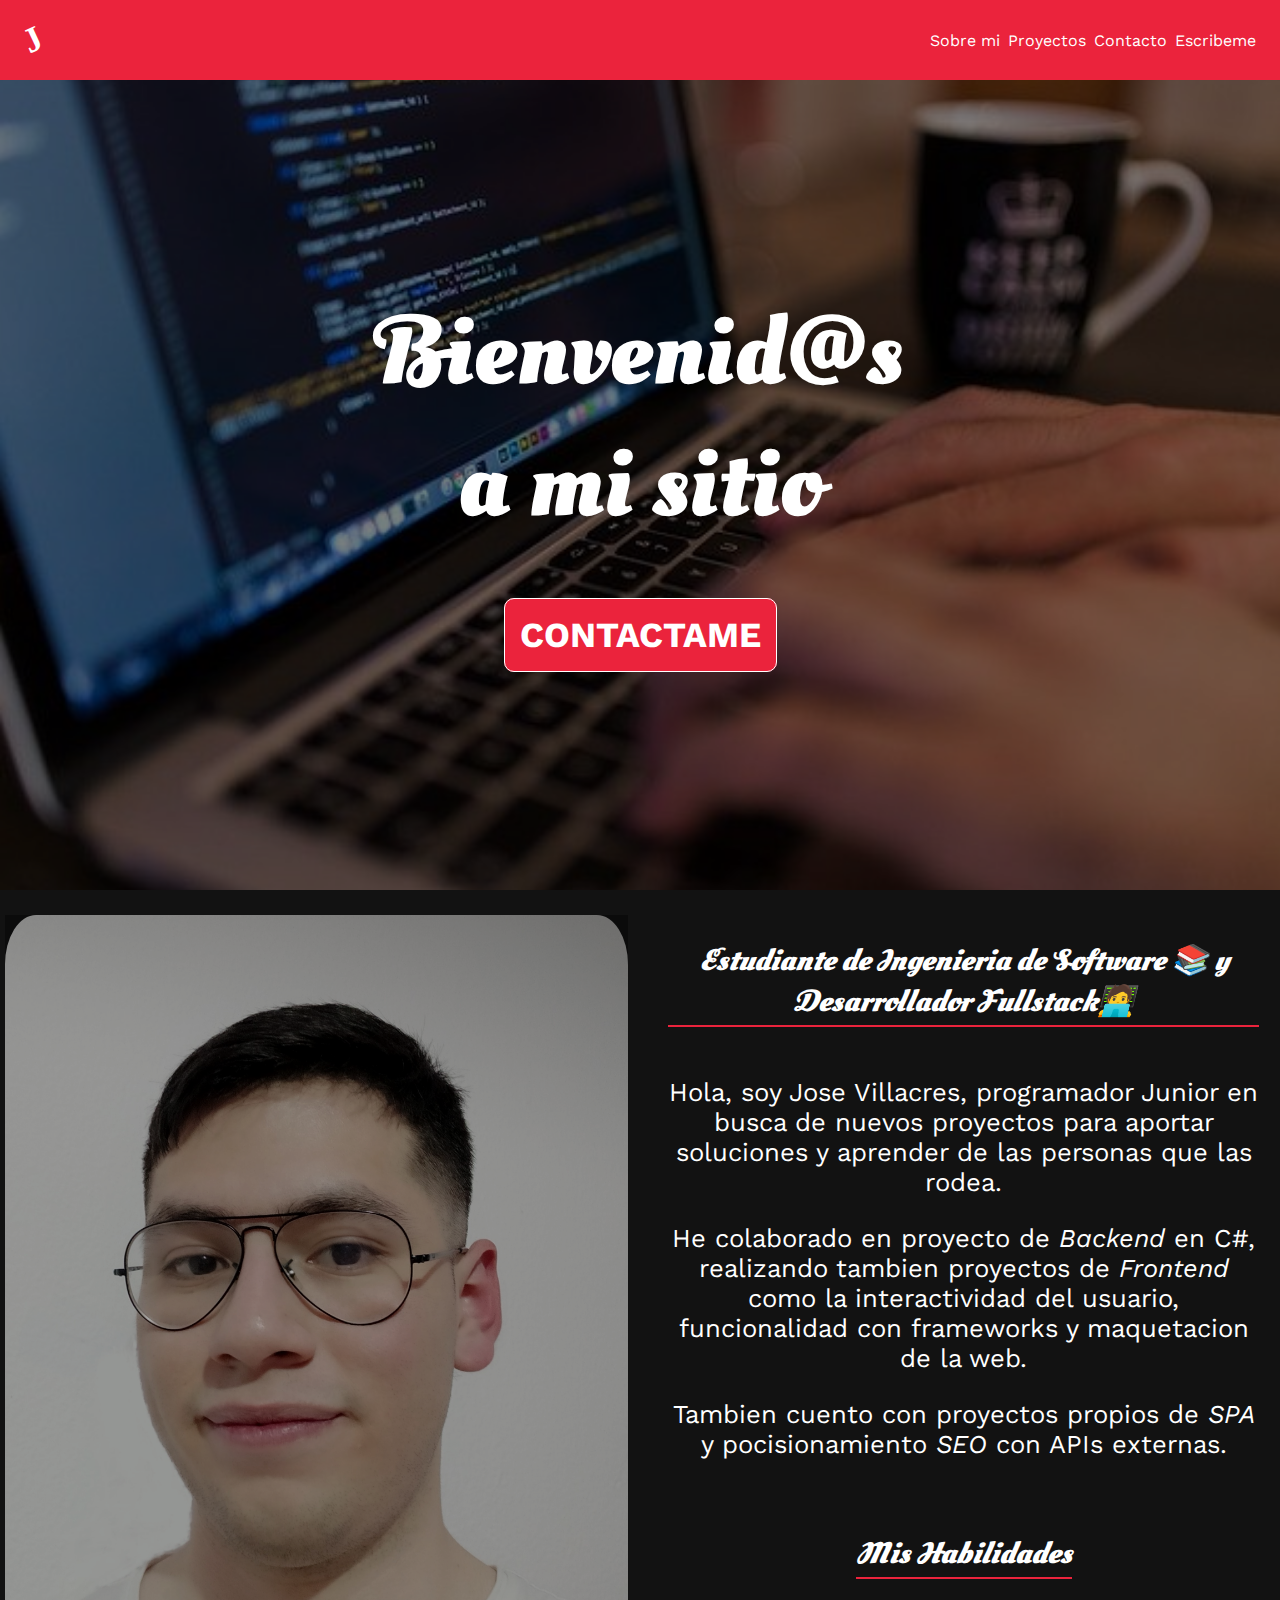
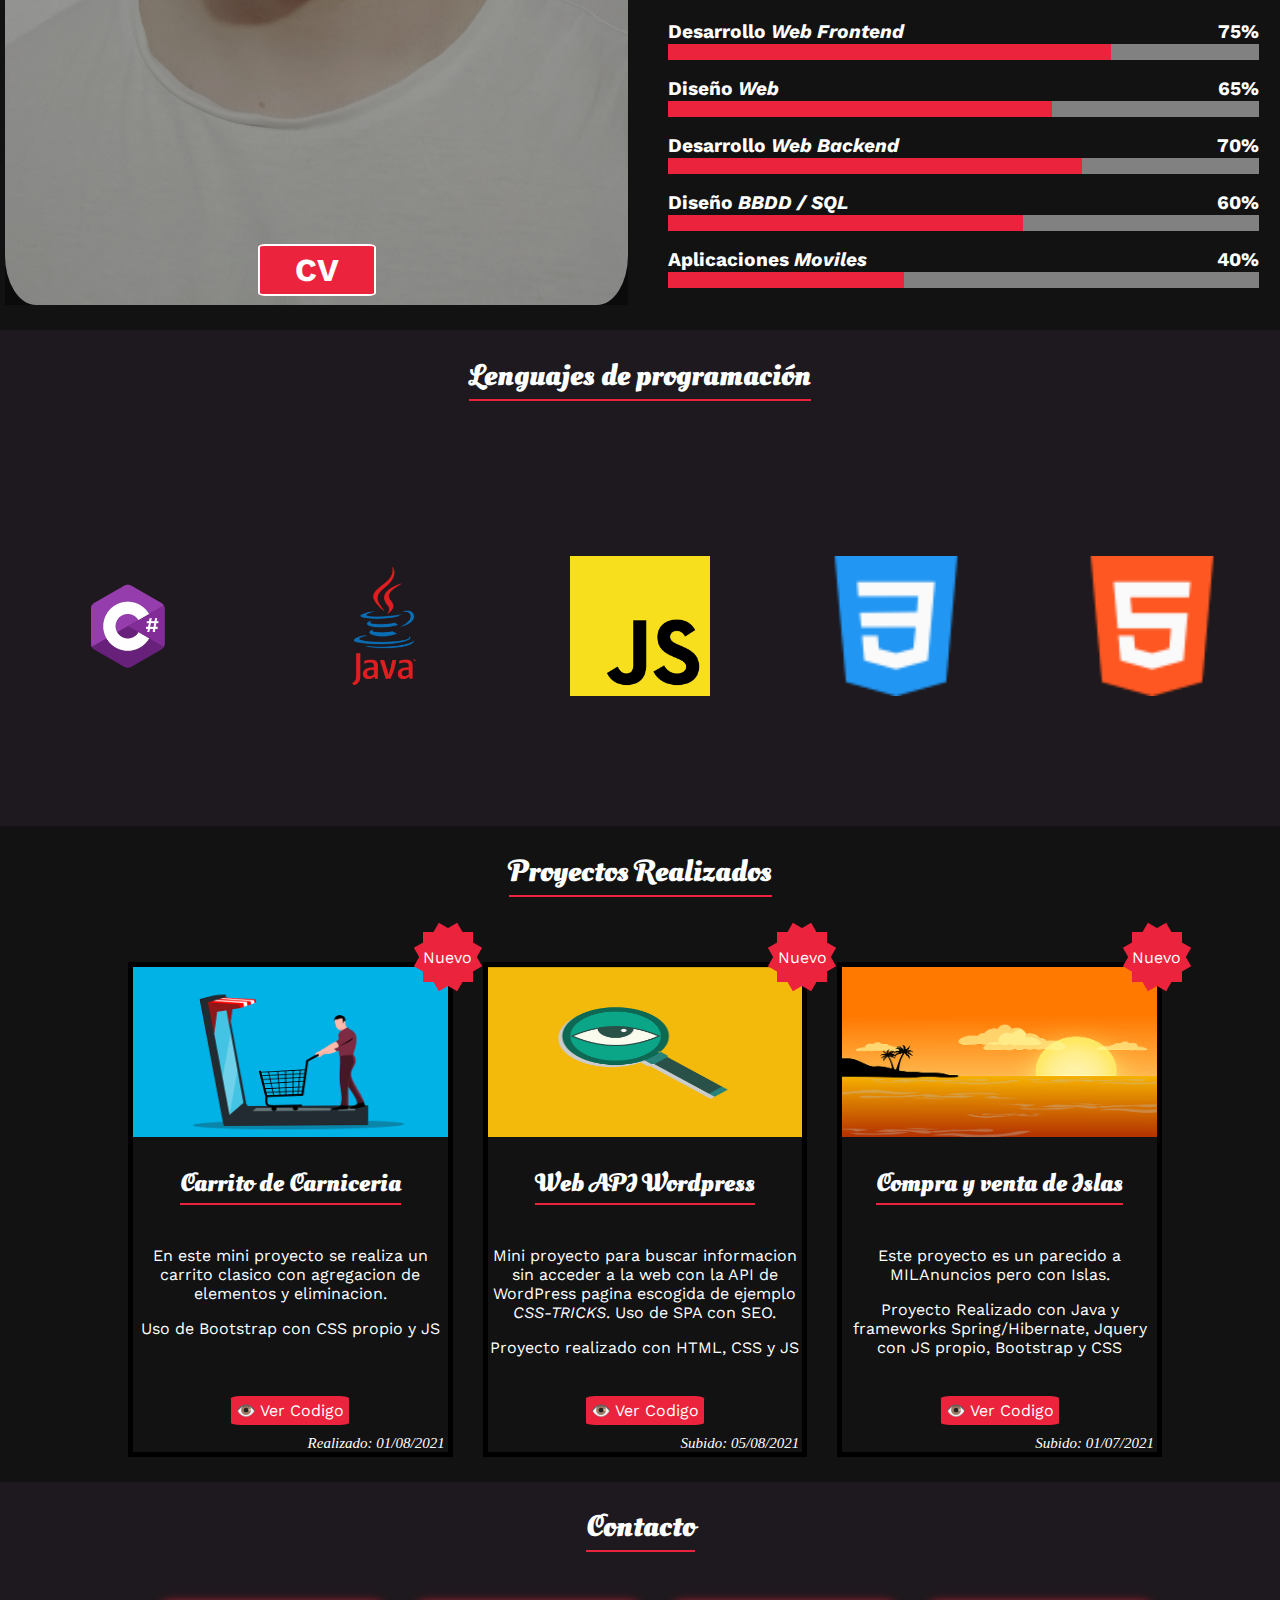
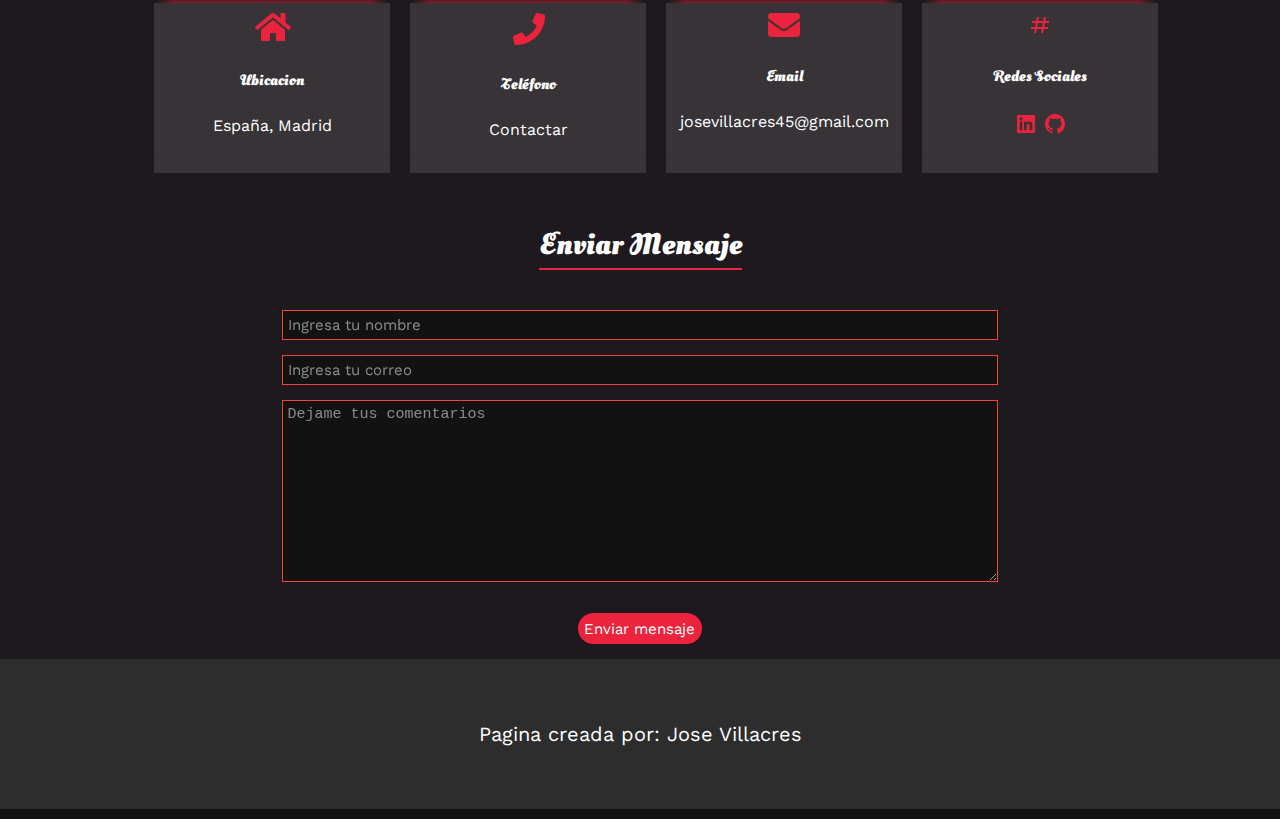
<file: index.html>
<!DOCTYPE html>
<html lang="es">
<head>
    <meta charset="UTF-8">
    <meta name="viewport" content="width=device-width, initial-scale=1.0">
    <title>Jose Villacres</title>
    <link rel="stylesheet" href="app/assets/style.css"/>
    <link href='https://fonts.googleapis.com/css?family=Work+Sans:400,100,200,300,500,600,800,900' rel='stylesheet' type='text/css'>
    <link href='https://fonts.googleapis.com/css?family=Oleo+Script+Swash+Caps:400,700' rel='stylesheet' type='text/css'>
    <link rel="favicon" href="https://josevillacres45.github.io/cv/app/assets/img/jot.png">
    <link rel="icon" type="icon/png" href="https://josevillacres45.github.io/cv/app/assets/img/jot.png">
    <link rel="canonical" href="https://josevillacres45.github.io/cv/">
    <link rel="apple-touch-icon" href="https://josevillacres45.github.io/cv/app/assets/img/jot.png">
    <meta name="description" content="Hola bienvenid@ a mi Portafolio, soy Jose Villacres, Desarrollador Web">
    <meta name="theme-color" content="#EB233C">
    <meta name="apple-mobile-web-app-status-bar-style" content="black">
    <meta rel="twitter:card" content="summary">
    <meta rel="og:type" content="website">
    <meta property="og:title" rel="twitter:title" content="Jose Villacres Portafolio - CV">
    <meta property="og:image" rel="twitter:image" content="https://josevillacres45.github.io/cv/app/assets/img/min-work.jpg">
    <meta property="og:url" rel="twitter:url" content="https://josevillacres45.github.io/cv/">
    <meta property="og:description" rel="twitter:description" content="Hola bienvenid@ a mi Portafolio, soy Jose Villacres, Desarrollador Web">
</head>
<body>
    <header class="header">
        <h1 class="margin-right header-title"><b>J</b></h1>
        <div class="d-flex">
            <a href="#about">Sobre mi</a>
            <a href="#proyect">Proyectos</a>
            <a href="#contact">Contacto</a>
            <a href="#message">Escribeme</a>
        </div>
    </header>

    <section  style="width: 100%; height: 90vh; margin: 0;">
        <article class="portal-background">
            <div class="dark-rgba">
                <h2 class="home-title">Bienvenid@s <br>
                    a mi sitio
                    <br>
                    <a href="#contact" class="btn-contact">CONTACTAME</a>                    
                </h2>
            </div>
        </div>
    </section>

    <section id="about" class="margin-section description">
        <article class="text-lg-right content margin-right margin-left">
            <aside class="text-center text-lg-left">
                <h2 class="underlined-bottom"><i>Estudiante de Ingenieria de Software 📚 y Desarrollador Fullstack🧑‍💻</i></h2>
                <p>
                    Hola, soy Jose Villacres, programador Junior 
                    en busca de nuevos proyectos para aportar soluciones
                    y aprender de las personas que las rodea.
                </p>
                <p>
                   He colaborado en proyecto de <i>Backend</i> en C#, 
                   realizando tambien proyectos de <i>Frontend</i> como
                   la interactividad del usuario, funcionalidad con frameworks
                   y maquetacion de la web.
                </p>
                <p>
                    Tambien cuento con proyectos propios de <i>SPA</i> y 
                    pocisionamiento <i>SEO</i> con APIs externas.
                </p>
                
            </aside>
        </article>

        <article class="photo">
            <div class="bck-dark"></div>
            <div class="div-center-photo margin-bottom">
                <a href="app/assets/cv_josevillacres.pdf" target="_blank" class="btn-cv"><b>CV</b></a>
            </div>
        </article>

        <article class="text-center skill margin-left margin-right">                
            <h2 class="underlined-bottom"><i>Mis Habilidades</i></h2>
            <div class="progress">
                <p class="progress-letter">
                    <b>Desarrollo <i>Web Frontend</i></b>
                    <b>75%</b>
                </p>
                <progress value="75" min="0" max="100"></progress>
            </div>
            <div class="progress">
                <p class="progress-letter">
                    <b>Diseño <i>Web</i></b>
                    <b>65%</b>
                </p>
                <progress value="65" min="0" max="100"></progress>
            </div>
            <div class="progress">
                <p class="progress-letter">
                    <b>Desarrollo <i>Web Backend</i></b>
                    <b>70%</b>
                </p>
                <progress value="70" min="0" max="100"></progress>
            </div>
            <div class="progress">
                <p class="progress-letter">
                    <b>Diseño <i>BBDD / SQL </i></b>
                    <b>60%</b>
                </p>
                <progress value="60" min="0" max="100"></progress>
            </div>
            <div class="progress">
                <p class="progress-letter">
                    <b>Aplicaciones <i>Moviles</i></b>
                    <b>40%</b>
                </p>
                <progress value="40" min="0" max="100"></progress>
            </div>
        </article>
    </section>

    <section class="text-center margin-section background-low">
        <h2 class="underlined-bottom">Lenguajes de programación</h2>
        <div class="section-programming">
            <div class="technologies">
                <img alt="C#" class="img-responsive" src="app/assets/img-framework/csharp.png"/>
                <img alt="Java" class="img-responsive" src="app/assets/img-framework/java.png"/>
                <img alt="Javascript" class="img-responsive" src="app/assets/img-framework/js.png"/>
                <img alt="HTML"class="img-responsive" src="app/assets/img-framework/css.png"/>
                <img alt="CSS" class="img-responsive" src="app/assets/img-framework/html.png"/>
            </div>
        </div>
    </section>

    <section id="proyect"  class="section-cards">
        <h2 class="underlined-bottom">Proyectos Realizados</h2>
        <article class="cards-new">
            <figure class="card-new">
                    <img class="img-main" src="app/assets/img/car.png" alt="Carrito"/>  
                    <h3 class="underlined-bottom">Carrito de Carniceria</h3>
                     <p>
                        En este mini proyecto se realiza un carrito clasico
                        con agregacion de elementos y eliminacion.        
                     </p> 
                     <p>Uso de Bootstrap con CSS propio y JS</p>
                    <div class="bottom-center">
                        <a class="link-card" target="_blank" href="https://github.com/josevillacres45/Carrito-Clasico">👁️ Ver Codigo</a>
                    </div>
                    <div class="position-new">
                        <div class="star-12">
                            <p>Nuevo</p>
                        </div>
                    </div> 
                    <div class="time-card">
                        <i>Realizado: <time>01/08/2021</time></i>
                    </div>
            </figure>
            <figure class="card-new">
                <div class="div-img">
                    <img class="img-main" src="app/assets/img/search.png" alt="Buscador"/>   
                </div>
                <h3 class="underlined-bottom">Web API Wordpress</h3>
                <p>
                    Mini proyecto para buscar informacion sin acceder a la web con 
                    la API de WordPress pagina escogida de ejemplo <i>CSS-TRICKS</i>.
                    Uso de SPA con SEO.
                </p>
                <p>
                    Proyecto realizado con HTML, CSS y JS
                </p>
                <div class="bottom-center">
                    <a class="link-card"  target="_blank" href="https://github.com/josevillacres45/WordPressApi">👁️ Ver Codigo</a>
                </div>
                <div class="time-card">
                    <i>Subido: <time>05/08/2021</time></i>
                </div>
                <div class="position-new">
                    <div class="star-12">
                        <p>Nuevo</p>
                    </div>
                </div>
            </figure>
            <figure class="card-new">
                    <img class="img-main" src="app/assets/img/isle.png" alt="Isla"/>   
                    <h3 class="underlined-bottom">Compra y venta de Islas</h3>
                    <p>
                        Este proyecto es un parecido a MILAnuncios pero con Islas.

                    </p>
                    <p>
                        Proyecto Realizado con Java y frameworks Spring/Hibernate,
                        Jquery con JS propio, Bootstrap y CSS
                    </p>
                    <div class="bottom-center">
                        <a class="link-card" target="_blank" href="https://github.com/josevillacres45/Projecto-Isla-Java">👁️ Ver Codigo</a>
                    </div>
                    <div class="time-card">
                        <i>Subido: <time>01/07/2021</time></i>
                    </div>
                    <div class="position-new">
                        <div class="star-12">
                            <p>Nuevo </p>
                        </div>
                    </div> 
            </figure>
        </article>
    </section>
    
    <section  class="background-low margin-section" >
        <div id="contact" class="container text-center">
            <h2 class="underlined-bottom">Contacto</h2>
                <article class="contact-card">
                    <aside>
                        <img src="app/assets/svg/contact-location.svg" alt="Localizacion"/>
                        <h5>Ubicacion</h5>
                        <span>España, Madrid</span>
                    </aside>
                    <aside>
                        <img src="app/assets/svg/contact-phone.svg" alt="Localizacion"/>
                        <h5>Teléfono</h5>
                        <span><a href="https://api.whatsapp.com/send/?phone=%2B34634208777&text&app_absent=0" target="_blank" rel="noopener">Contactar</a></span>
                    </aside>
                    <aside>
                        <img src="app/assets/svg/contact-email.svg" alt="Localizacion"/>
                        <h5>Email</h5>
                        <span><a href="mailto:josevillacres45@gmail.com">josevillacres45@gmail.com</a></span>
                    </aside>
                    <aside>
                        <img src="app/assets/svg/contact-socialmedia.svg" alt="Localizacion"/>
                        <h5>Redes Sociales</h5>
                        <a target="_blank" href="https://www.linkedin.com/in/jose-villacres-1758b2201/" rel="noopener">
                            <img src="app/assets/svg/linkedin.svg" alt="Linkedin"/>
                        </a>
                        <a target="_blank" href="https://github.com/josevillacres45" rel="noopener">
                            <img src="app/assets/svg/github.svg" alt="Github"/>
                        </a>
                        <!--<a>
                            <img width="24px" height="24px" src="app/assets/svg/telegram.svg" alt="Telegram"/>
                        </a>-->
                    </aside>
                </article>
            <h2 class="underlined-bottom">Enviar Mensaje</h2><br>
                <form id="message" class="contact-form">
                    <input type="text"  name="name" placeholder="Ingresa tu nombre" 
                        title="Nombre solo acepta letras y espacios en blanco"
                        pattern="^[A-Za-zÑñÁáÉéÍíÓóÚúÜü\s]+$" required/>
                    <input type="email" name="email" placeholder="Ingresa tu correo" 
                        title="Email incorrecto"
                        pattern="^[a-z0-9]+(\.[_a-z0-9]+)*@[a-z0-9-]+(\.[a-z0-9-]+)*(\.[a-z]{2,15})$" required/>
                    <textarea title="Tu comentario no debe exceder los 255 caracteres" data-pattern="^.{1,255}$" name="comments" cools="50" rows="10" placeholder="Dejame tus comentarios" required></textarea>
                    <div class="d-none contact-form-loader">
                        <input  type="image" src="app/assets/svg/loader.svg" alt="Submit">
                    </div>
                    <div class="contact-form-response"></div>
                    <div class="margin-top">
                        <input type="submit" class="margin-top margin-bottom" value="Enviar mensaje"/>
                    </div>
                </form>        
        </div>
    </section>

    <footer class="text-center">
        <span class="copyright">Pagina creada por: Jose Villacres</span>
    </footer>
    <script type="module" src="app/Index.js"></script>
</body>
</html>
</file>
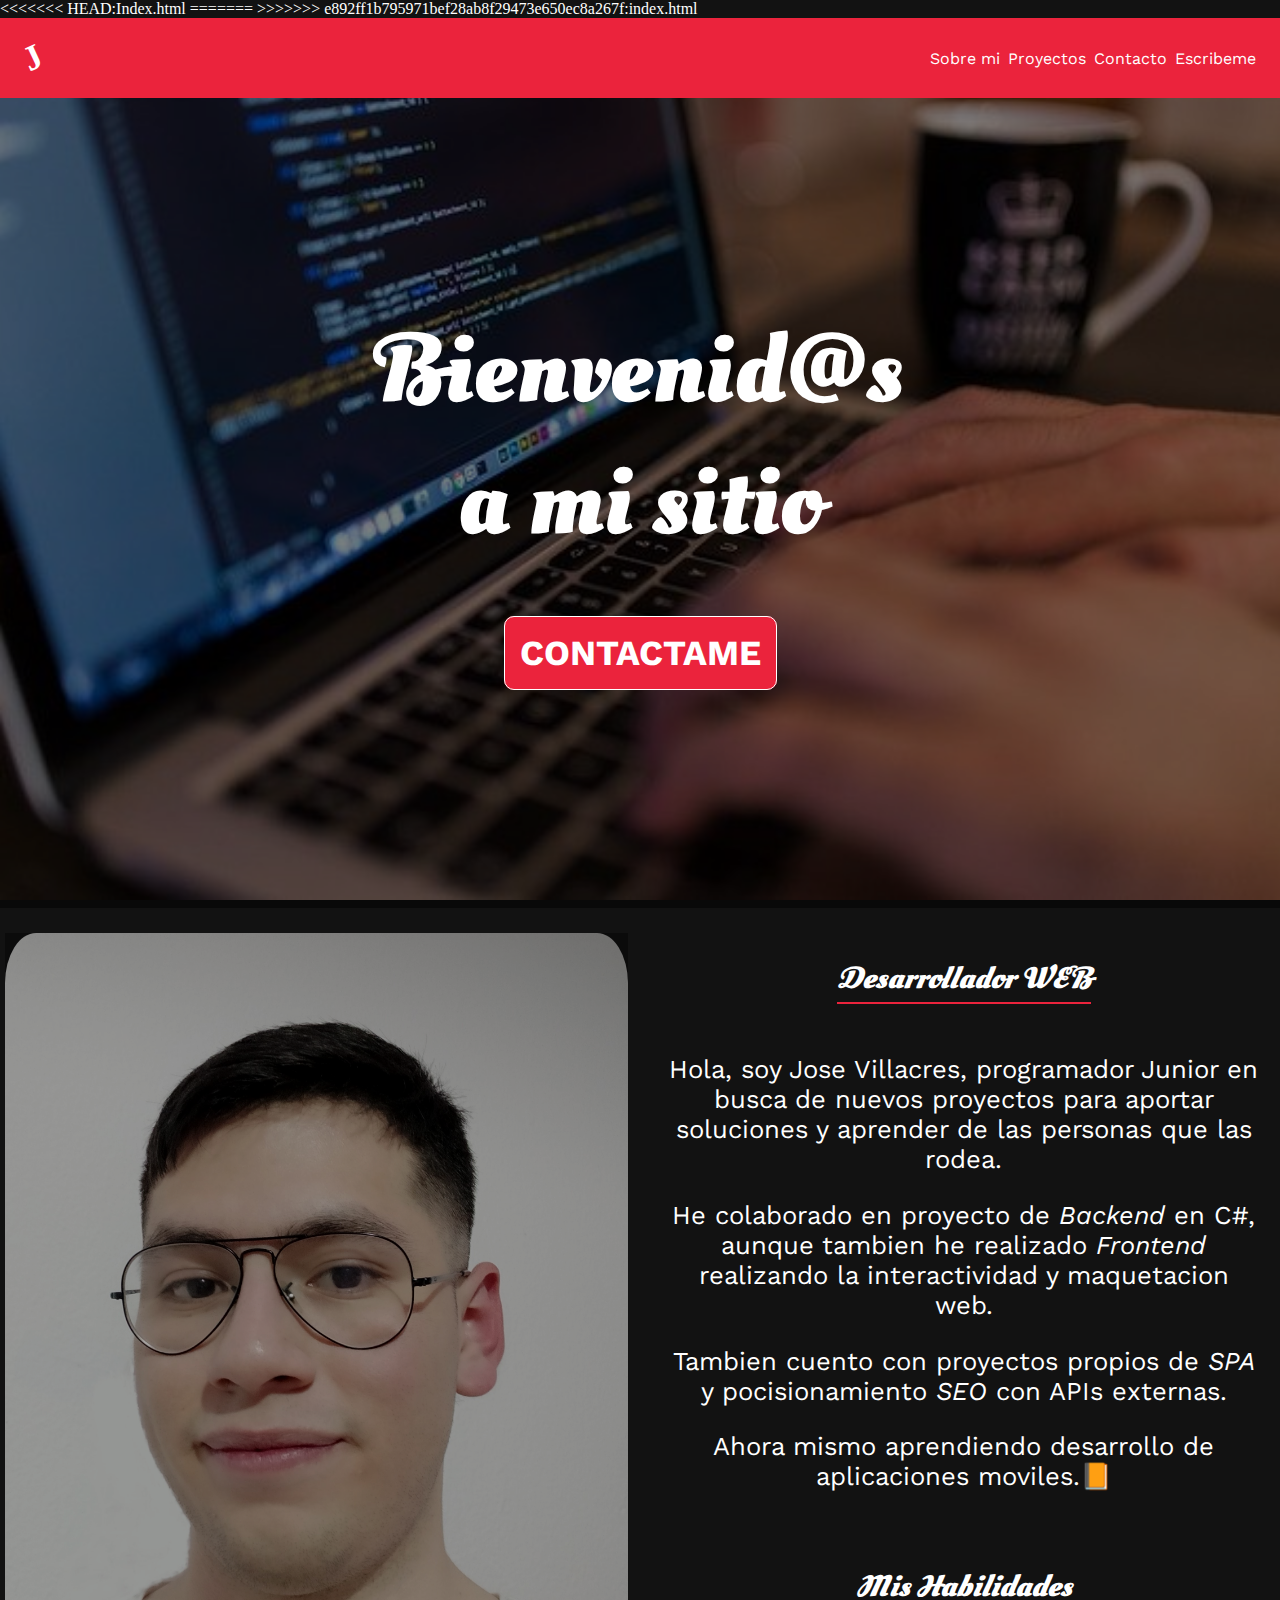
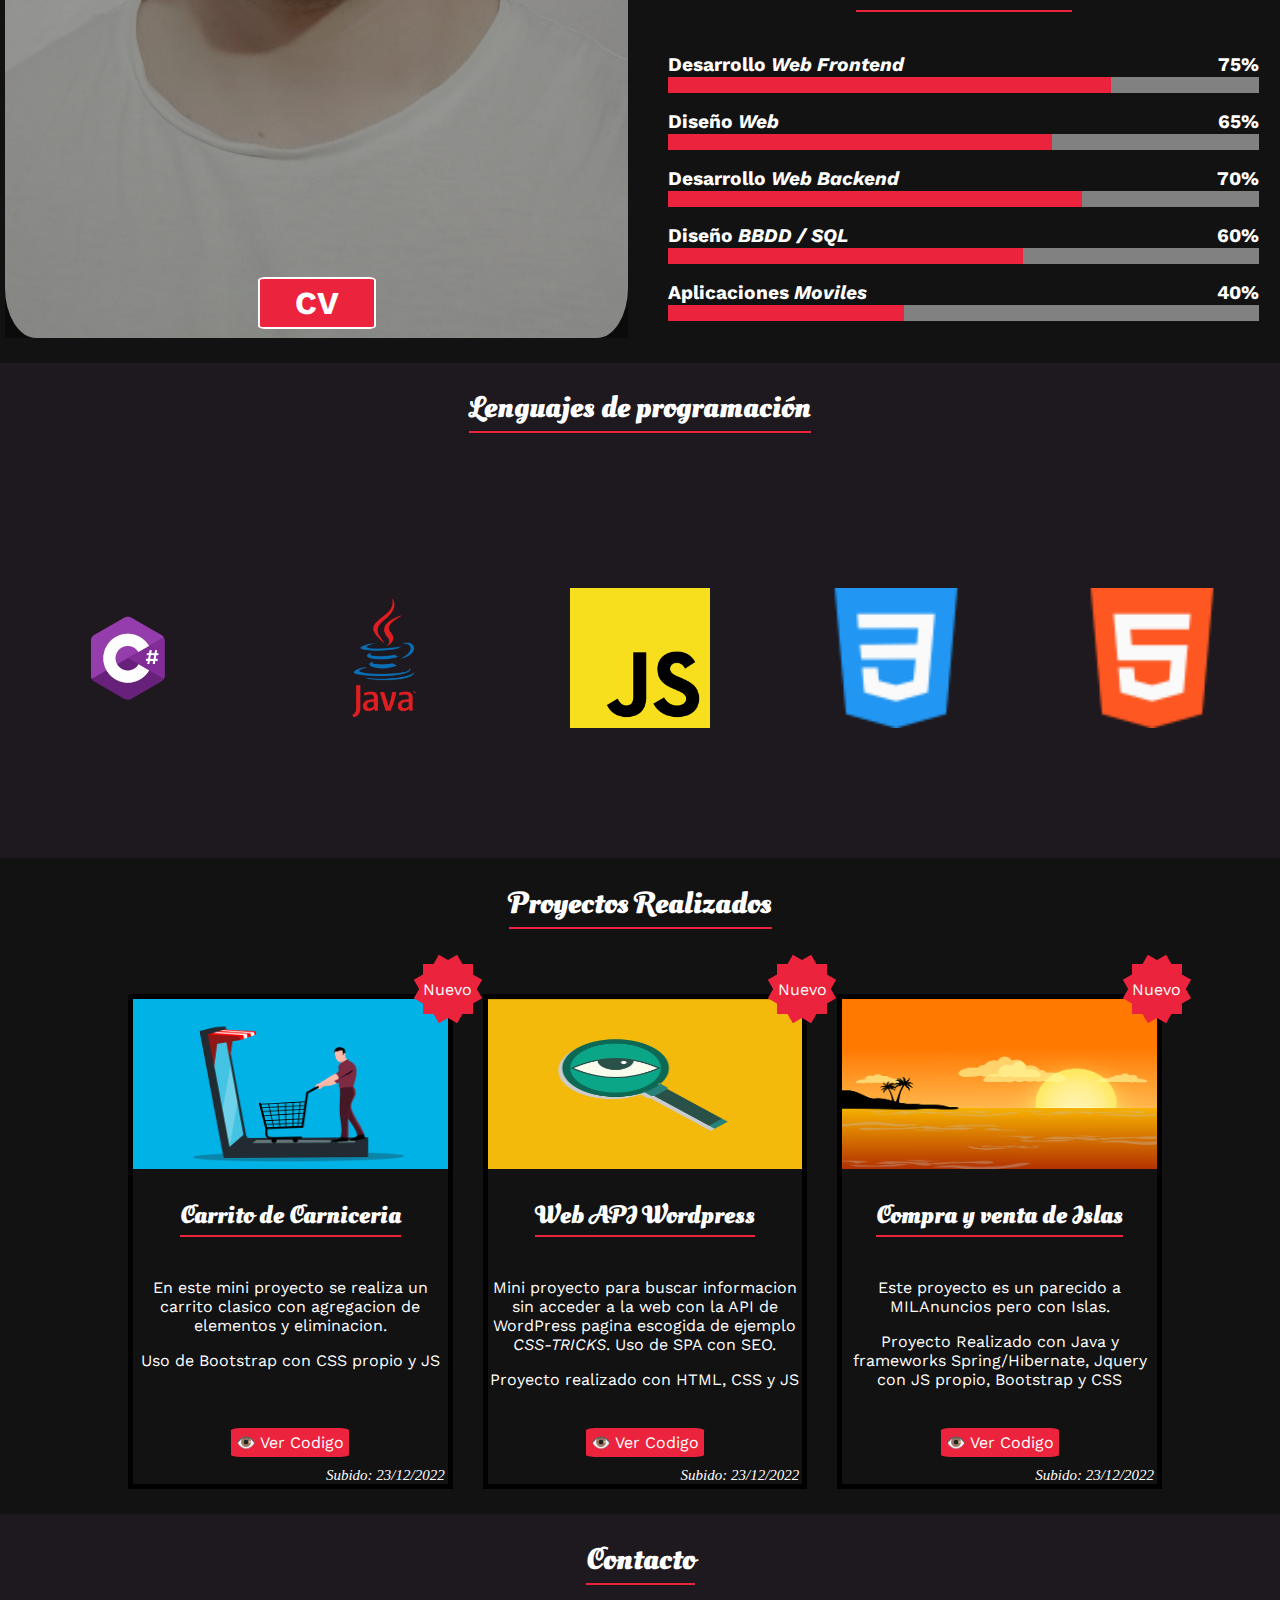
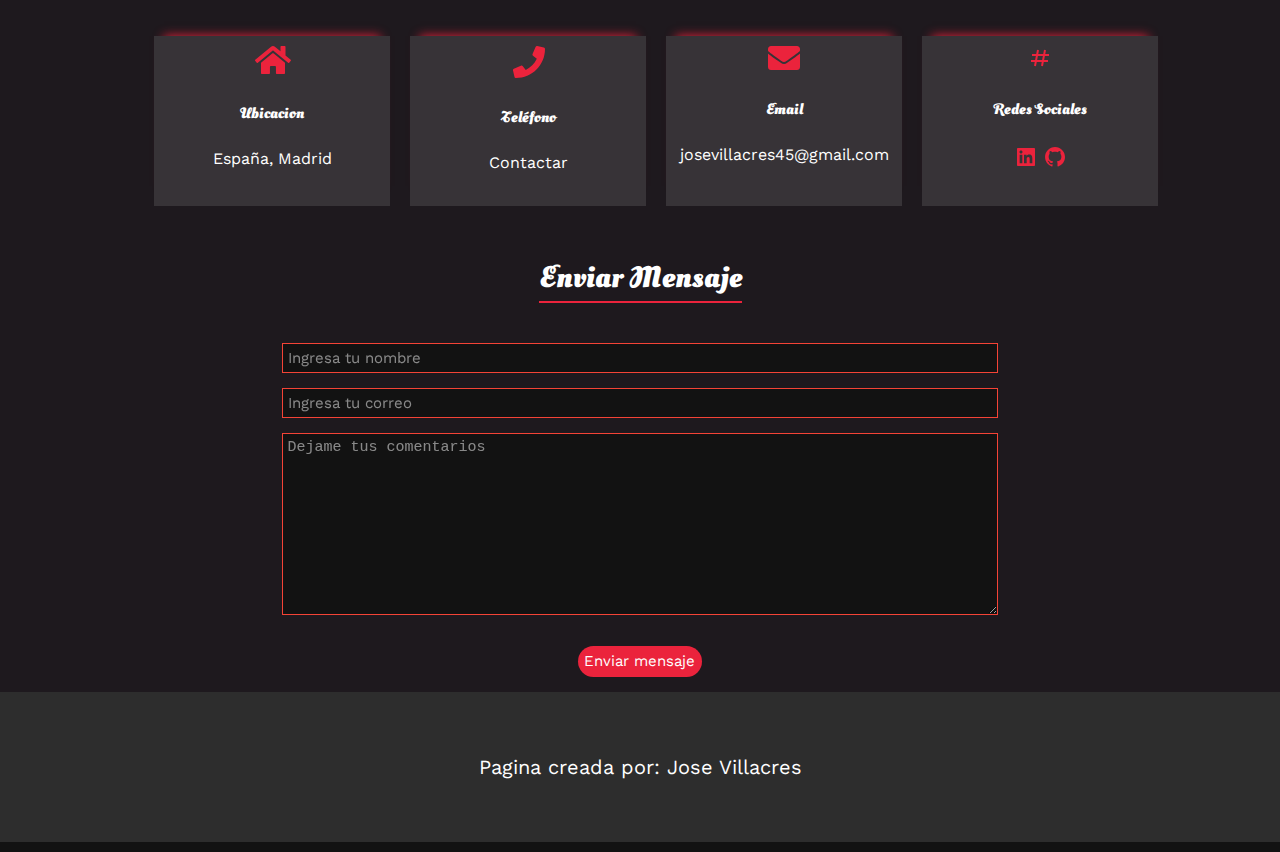
<file: Index.html>
<!DOCTYPE html>
<html lang="es">
<head>
    <meta charset="UTF-8">
    <meta name="viewport" content="width=device-width, initial-scale=1.0">
    <title>Jose Villacres</title>
    <link rel="stylesheet" href="app/assets/style.css"/>
    <link href='https://fonts.googleapis.com/css?family=Work+Sans:400,100,200,300,500,600,800,900' rel='stylesheet' type='text/css'>
    <link href='https://fonts.googleapis.com/css?family=Oleo+Script+Swash+Caps:400,700' rel='stylesheet' type='text/css'>
    <link rel="favicon" href="https://josevillacres45.github.io/cv/app/assets/img/favicon.png">
    <link rel="canonical" href="https://josevillacres45.github.io/cv/">
    <link rel="apple-touch-icon" href="https://josevillacres45.github.io/cv/app/assets/img/favicon.png">
    <meta name="description" content="Hola bienvenid@ a mi Portafolio, soy Jose Villacres, Desarrollador Web">
    <meta name="theme-color" content="#EB233C">
    <meta name="apple-mobile-web-app-status-bar-style" content="black">
    <meta rel="twitter:card" content="summary">
    <meta rel="og:type" content="website">
    <meta property="og:title" rel="twitter:title" content="Jose Villacres Portafolio - CV">
    <meta property="og:image" rel="twitter:image" content="https://josevillacres45.github.io/cv/app/assets/img/min-work.jpg">
<<<<<<< HEAD:Index.html
    <meta property="og:url" rel="twitter:url" content="https://josevillacres45.github.io/cv/">
=======
    <meta property="og:url" rel="twitter:url" content="ruta-absoluta">
>>>>>>> e892ff1b795971bef28ab8f29473e650ec8a267f:index.html
    <meta property="og:description" rel="twitter:description" content="Hola bienvenid@ a mi Portafolio, soy Jose Villacres, Desarrollador Web">
</head>
<body>
    <header class="header">
        <h1 class="margin-right header-title"><b>J</b></h1>
        <div class="d-flex">
            <a href="#about">Sobre mi</a>
            <a href="#proyect">Proyectos</a>
            <a href="#contact">Contacto</a>
            <a href="#message">Escribeme</a>
        </div>
    </header>

    <section  style="width: 100%; height: 90vh; margin: 0;">
        <article class="portal-background">
            <div class="dark-rgba">
                <h2 class="home-title">Bienvenid@s <br>
                    a mi sitio
                    <br>
                    <a href="#contact" class="btn-contact">CONTACTAME</a>                    
                </h2>
            </div>
        </div>
    </section>

    <section id="about" class="margin-section description">
        <article class="text-lg-right content margin-right margin-left">
            <aside class="text-center text-lg-left">
                <h2 class="underlined-bottom"><i>Desarrollador WEB</i></h2>
                <p>
                    Hola, soy Jose Villacres, programador Junior 
                    en busca de nuevos proyectos para aportar soluciones
                    y aprender de las personas que las rodea.
                </p>
                <p>
                   He colaborado en proyecto de <i>Backend</i> en C#, 
                   aunque tambien he realizado <i>Frontend</i> realizando 
                   la interactividad y maquetacion web.
                </p>
                <p>
                    Tambien cuento con proyectos propios de <i>SPA</i> y 
                    pocisionamiento <i>SEO</i> con APIs externas.
                </p>
                <p>
                    Ahora mismo aprendiendo desarrollo de aplicaciones moviles.📙
                </p>
            </aside>
        </article>

        <article class="photo">
            <div class="bck-dark"></div>
            <div class="div-center-photo margin-bottom">
                <a href="app/assets/CURRICULUM JOSEV.pdf" target="_blank" class="btn-cv"><b>CV</b></a>
            </div>
        </article>

        <article class="text-center skill margin-left margin-right">                
            <h2 class="underlined-bottom"><i>Mis Habilidades</i></h2>
            <div class="progress">
                <p class="progress-letter">
                    <b>Desarrollo <i>Web Frontend</i></b>
                    <b>75%</b>
                </p>
                <progress value="75" min="0" max="100"></progress>
            </div>
            <div class="progress">
                <p class="progress-letter">
                    <b>Diseño <i>Web</i></b>
                    <b>65%</b>
                </p>
                <progress value="65" min="0" max="100"></progress>
            </div>
            <div class="progress">
                <p class="progress-letter">
                    <b>Desarrollo <i>Web Backend</i></b>
                    <b>70%</b>
                </p>
                <progress value="70" min="0" max="100"></progress>
            </div>
            <div class="progress">
                <p class="progress-letter">
                    <b>Diseño <i>BBDD / SQL </i></b>
                    <b>60%</b>
                </p>
                <progress value="60" min="0" max="100"></progress>
            </div>
            <div class="progress">
                <p class="progress-letter">
                    <b>Aplicaciones <i>Moviles</i></b>
                    <b>40%</b>
                </p>
                <progress value="40" min="0" max="100"></progress>
            </div>
        </article>
    </section>

    <section class="text-center margin-section background-low">
        <h2 class="underlined-bottom">Lenguajes de programación</h2>
        <div class="section-programming">
            <div class="technologies">
                <img alt="C#" class="img-responsive" src="app/assets/img-framework/csharp.png"/>
                <img alt="Java" class="img-responsive" src="app/assets/img-framework/java.png"/>
                <img alt="Javascript" class="img-responsive" src="app/assets/img-framework/js.png"/>
                <img alt="HTML"class="img-responsive" src="app/assets/img-framework/css.png"/>
                <img alt="CSS" class="img-responsive" src="app/assets/img-framework/html.png"/>
            </div>
        </div>
    </section>

    <section id="proyect"  class="section-cards">
        <h2 class="underlined-bottom">Proyectos Realizados</h2>
        <article class="cards-new">
            <figure class="card-new">
                    <img class="img-main" src="app/assets/img/car.png" alt="Carrito"/>  
                    <h3 class="underlined-bottom">Carrito de Carniceria</h3>
                     <p>
                        En este mini proyecto se realiza un carrito clasico
                        con agregacion de elementos y eliminacion.        
                     </p> 
                     <p>Uso de Bootstrap con CSS propio y JS</p>
                    <div class="bottom-center">
                        <a class="link-card" target="_blank" href="https://github.com/josevillacres45/Carrito-Clasico">👁️ Ver Codigo</a>
                    </div>
                    <div class="position-new">
                        <div class="star-12">
                            <p>Nuevo</p>
                        </div>
                    </div> 
                    <div class="time-card">
                        <i>Subido: <time>23/12/2022</time></i>
                    </div>
            </figure>
            <figure class="card-new">
                <div class="div-img">
                    <img class="img-main" src="app/assets/img/search.png" alt="Buscador"/>   
                </div>
                <h3 class="underlined-bottom">Web API Wordpress</h3>
                <p>
                    Mini proyecto para buscar informacion sin acceder a la web con 
                    la API de WordPress pagina escogida de ejemplo <i>CSS-TRICKS</i>.
                    Uso de SPA con SEO.
                </p>
                <p>
                    Proyecto realizado con HTML, CSS y JS
                </p>
                <div class="bottom-center">
                    <a class="link-card"  target="_blank" href="https://github.com/josevillacres45/WordPressApi">👁️ Ver Codigo</a>
                </div>
                <div class="time-card">
                    <i>Subido: <time>23/12/2022</time></i>
                </div>
                <div class="position-new">
                    <div class="star-12">
                        <p>Nuevo</p>
                    </div>
                </div>
            </figure>
            <figure class="card-new">
                    <img class="img-main" src="app/assets/img/isle.png" alt="Isla"/>   
                    <h3 class="underlined-bottom">Compra y venta de Islas</h3>
                    <p>
                        Este proyecto es un parecido a MILAnuncios pero con Islas.

                    </p>
                    <p>
                        Proyecto Realizado con Java y frameworks Spring/Hibernate,
                        Jquery con JS propio, Bootstrap y CSS
                    </p>
                    <div class="bottom-center">
                        <a class="link-card" target="_blank" href="https://github.com/josevillacres45/Projecto-Isla-Java">👁️ Ver Codigo</a>
                    </div>
                    <div class="time-card">
                        <i>Subido: <time>23/12/2022</time></i>
                    </div>
                    <div class="position-new">
                        <div class="star-12">
                            <p>Nuevo</p>
                        </div>
                    </div> 
            </figure>
        </article>
    </section>
    
    <section  class="background-low margin-section" >
        <div id="contact" class="container text-center">
            <h2 class="underlined-bottom">Contacto</h2>
                <article class="contact-card">
                    <aside>
                        <img src="app/assets/svg/contact-location.svg" alt="Localizacion"/>
                        <h5>Ubicacion</h5>
                        <span>España, Madrid</span>
                    </aside>
                    <aside>
                        <img src="app/assets/svg/contact-phone.svg" alt="Localizacion"/>
                        <h5>Teléfono</h5>
                        <span><a href="https://api.whatsapp.com/send/?phone=%2B34634208777&text&app_absent=0" target="_blank" rel="noopener">Contactar</a></span>
                    </aside>
                    <aside>
                        <img src="app/assets/svg/contact-email.svg" alt="Localizacion"/>
                        <h5>Email</h5>
                        <span><a href="mailto:josevillacres45@gmail.com">josevillacres45@gmail.com</a></span>
                    </aside>
                    <aside>
                        <img src="app/assets/svg/contact-socialmedia.svg" alt="Localizacion"/>
                        <h5>Redes Sociales</h5>
                        <a target="_blank" href="https://www.linkedin.com/in/jose-villacres-1758b2201/" rel="noopener">
                            <img src="app/assets/svg/linkedin.svg" alt="Linkedin"/>
                        </a>
                        <a target="_blank" href="https://github.com/josevillacres45" rel="noopener">
                            <img src="app/assets/svg/github.svg" alt="Github"/>
                        </a>
                        <!--<a>
                            <img width="24px" height="24px" src="app/assets/svg/telegram.svg" alt="Telegram"/>
                        </a>-->
                    </aside>
                </article>
            <h2 class="underlined-bottom">Enviar Mensaje</h2><br>
                <form id="message" class="contact-form">
                    <input type="text"  name="name" placeholder="Ingresa tu nombre" 
                        title="Nombre solo acepta letras y espacios en blanco"
                        pattern="^[A-Za-zÑñÁáÉéÍíÓóÚúÜü\s]+$" required/>
                    <input type="email" name="email" placeholder="Ingresa tu correo" 
                        title="Email incorrecto"
                        pattern="^[a-z0-9]+(\.[_a-z0-9]+)*@[a-z0-9-]+(\.[a-z0-9-]+)*(\.[a-z]{2,15})$" required/>
                    <textarea title="Tu comentario no debe exceder los 255 caracteres" data-pattern="^.{1,255}$" name="comments" cools="50" rows="10" placeholder="Dejame tus comentarios" required></textarea>
                    <div class="d-none contact-form-loader">
                        <input  type="image" src="app/assets/svg/loader.svg" alt="Submit">
                    </div>
                    <div class="contact-form-response"></div>
                    <div class="margin-top">
                        <input type="submit" class="margin-top margin-bottom" value="Enviar mensaje"/>
                    </div>
                </form>        
        </div>
    </section>

    <footer class="text-center">
        <span class="copyright">Pagina creada por: Jose Villacres</span>
    </footer>
    <script type="module" src="app/Index.js"></script>
</body>
</html>
</file>
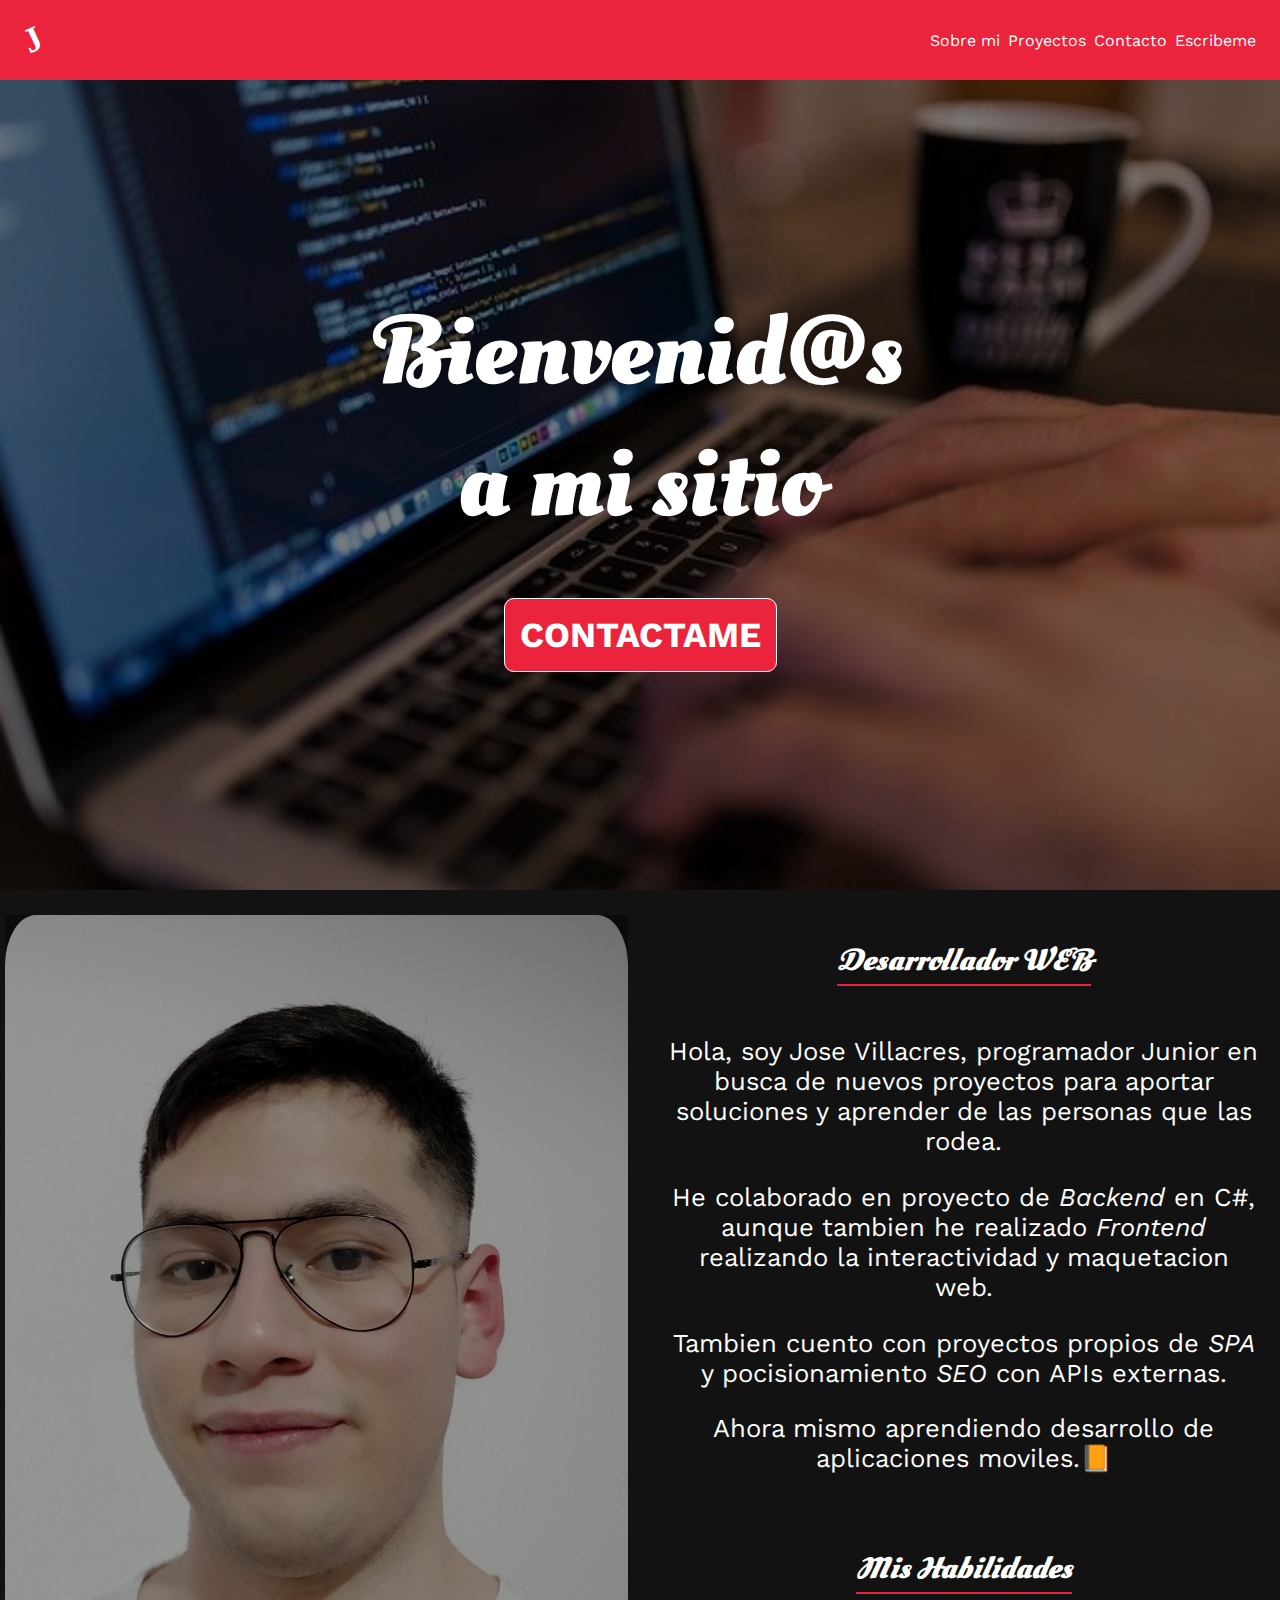
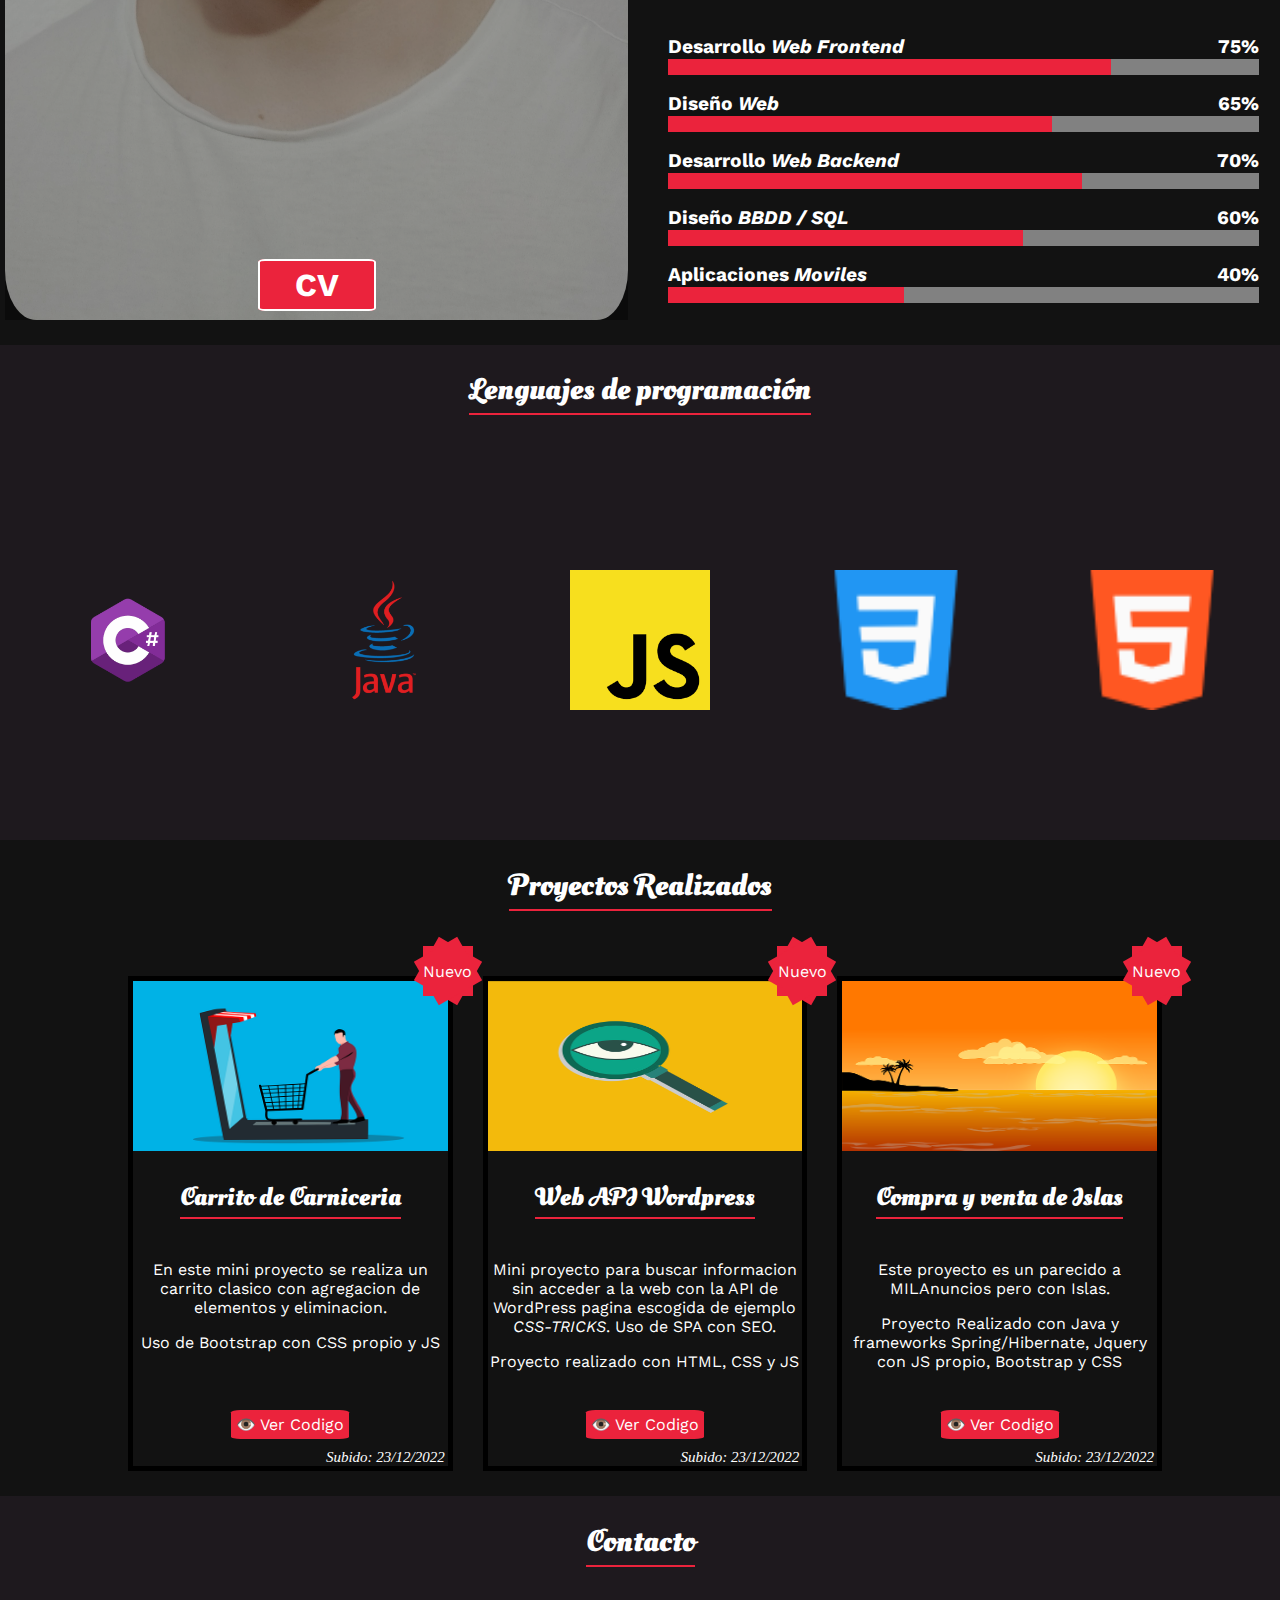
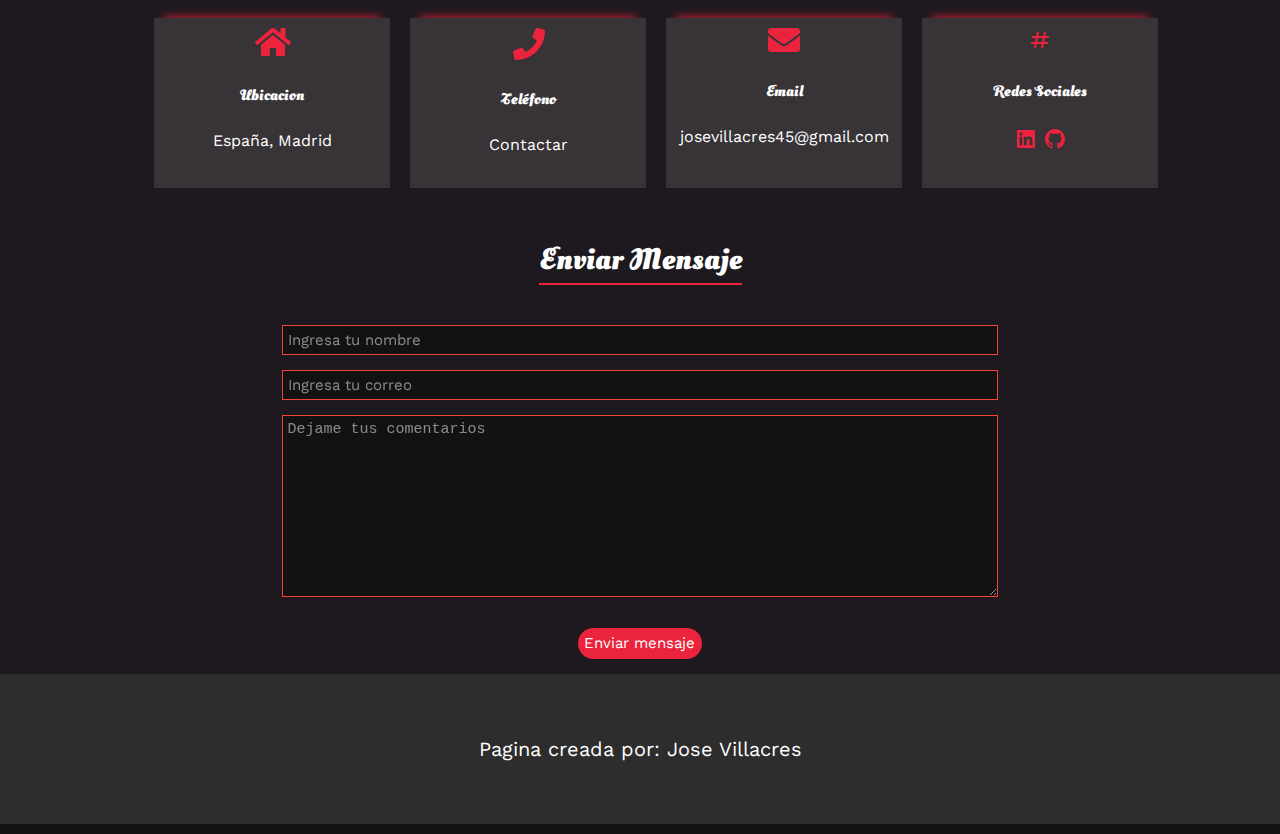
<file: cv/Index.html>
<!DOCTYPE html>
<html lang="es">
<head>
    <meta charset="UTF-8">
    <meta name="viewport" content="width=device-width, initial-scale=1.0">
    <title>Jose Villacres</title>
    <link rel="stylesheet" href="app/assets/style.css"/>
    <link href='https://fonts.googleapis.com/css?family=Work+Sans:400,100,200,300,500,600,800,900' rel='stylesheet' type='text/css'>
    <link href='https://fonts.googleapis.com/css?family=Oleo+Script+Swash+Caps:400,700' rel='stylesheet' type='text/css'>
    <link rel="favicon" href="ruta-absoluta/assets/favicon.png">
    <link rel="canonical" href="https://josevillacres45.github.io/portafolio-cv/Index.html">
    <link rel="apple-touch-icon" href="ruta-absoluta/app/assets/img/favicon.png">
    <meta name="description" content="Hola bienvenid@ a mi Portafolio, soy Jose Villacres, Desarrollador Web">
    <meta rel="theme-color" content="#EB233C">
    <meta rel="twitter:card" content="summary">
    <meta rel="og:type" content="website">
    <meta property="og:title" rel="twitter:title" content="Jose Villacres Portafolio - CV">
    <meta property="og:image" rel="twitter:image" content="https://github.com/josevillacres45/portafolio-cv/app/assets/img/min-work.jpg">
    <meta property="og:url" rel="twitter:url" content="ruta-absoluta">
    <meta property="og:description" rel="twitter:description" content="Hola bienvenid@ a mi Portafolio, soy Jose Villacres, Desarrollador Web">
</head>
<body>
    <header class="header">
        <h1 class="margin-right header-title"><b>J</b></h1>
        <div class="d-flex">
            <a href="#about">Sobre mi</a>
            <a href="#proyect">Proyectos</a>
            <a href="#contact">Contacto</a>
            <a href="#message">Escribeme</a>
        </div>
    </header>

    <section  style="width: 100%; height: 90vh; margin: 0;">
        <article class="portal-background">
            <div class="dark-rgba">
                <h2 class="home-title">Bienvenid@s <br>
                    a mi sitio
                    <br>
                    <a href="#contact" class="btn-contact">CONTACTAME</a>                    
                </h2>
            </div>
        </div>
    </section>

    <section id="about" class="margin-section description">
        <article class="text-lg-right content margin-right margin-left">
            <aside class="text-center text-lg-left">
                <h2 class="underlined-bottom"><i>Desarrollador WEB</i></h2>
                <p>
                    Hola, soy Jose Villacres, programador Junior 
                    en busca de nuevos proyectos para aportar soluciones
                    y aprender de las personas que las rodea.
                </p>
                <p>
                   He colaborado en proyecto de <i>Backend</i> en C#, 
                   aunque tambien he realizado <i>Frontend</i> realizando 
                   la interactividad y maquetacion web.
                </p>
                <p>
                    Tambien cuento con proyectos propios de <i>SPA</i> y 
                    pocisionamiento <i>SEO</i> con APIs externas.
                </p>
                <p>
                    Ahora mismo aprendiendo desarrollo de aplicaciones moviles.📙
                </p>
            </aside>
        </article>

        <article class="photo">
            <div class="bck-dark"></div>
            <div class="div-center-photo margin-bottom">
                <a href="app/assets/CURRICULUM JOSEV.pdf" target="_blank" class="btn-cv"><b>CV</b></a>
            </div>
        </article>

        <article class="text-center skill margin-left margin-right">                
            <h2 class="underlined-bottom"><i>Mis Habilidades</i></h2>
            <div class="progress">
                <p class="progress-letter">
                    <b>Desarrollo <i>Web Frontend</i></b>
                    <b>75%</b>
                </p>
                <progress value="75" min="0" max="100"></progress>
            </div>
            <div class="progress">
                <p class="progress-letter">
                    <b>Diseño <i>Web</i></b>
                    <b>65%</b>
                </p>
                <progress value="65" min="0" max="100"></progress>
            </div>
            <div class="progress">
                <p class="progress-letter">
                    <b>Desarrollo <i>Web Backend</i></b>
                    <b>70%</b>
                </p>
                <progress value="70" min="0" max="100"></progress>
            </div>
            <div class="progress">
                <p class="progress-letter">
                    <b>Diseño <i>BBDD / SQL </i></b>
                    <b>60%</b>
                </p>
                <progress value="60" min="0" max="100"></progress>
            </div>
            <div class="progress">
                <p class="progress-letter">
                    <b>Aplicaciones <i>Moviles</i></b>
                    <b>40%</b>
                </p>
                <progress value="40" min="0" max="100"></progress>
            </div>
        </article>
    </section>

    <section class="text-center margin-section background-low">
        <h2 class="underlined-bottom">Lenguajes de programación</h2>
        <div class="section-programming">
            <div class="technologies">
                <img alt="C#" class="img-responsive" src="app/assets/img-framework/csharp.png"/>
                <img alt="Java" class="img-responsive" src="app/assets/img-framework/java.png"/>
                <img alt="Javascript" class="img-responsive" src="app/assets/img-framework/js.png"/>
                <img alt="HTML"class="img-responsive" src="app/assets/img-framework/css.png"/>
                <img alt="CSS" class="img-responsive" src="app/assets/img-framework/html.png"/>
            </div>
        </div>
    </section>

    <section id="proyect"  class="section-cards">
        <h2 class="underlined-bottom">Proyectos Realizados</h2>
        <article class="cards-new">
            <figure class="card-new">
                    <img class="img-main" src="app/assets/img/car.png" alt="Carrito"/>  
                    <h3 class="underlined-bottom">Carrito de Carniceria</h3>
                     <p>
                        En este mini proyecto se realiza un carrito clasico
                        con agregacion de elementos y eliminacion.        
                     </p> 
                     <p>Uso de Bootstrap con CSS propio y JS</p>
                    <div class="bottom-center">
                        <a class="link-card" target="_blank" href="https://github.com/josevillacres45/Carrito-Clasico">👁️ Ver Codigo</a>
                    </div>
                    <div class="position-new">
                        <div class="star-12">
                            <p>Nuevo</p>
                        </div>
                    </div> 
                    <div class="time-card">
                        <i>Subido: <time>23/12/2022</time></i>
                    </div>
            </figure>
            <figure class="card-new">
                <div class="div-img">
                    <img class="img-main" src="app/assets/img/search.png" alt="Buscador"/>   
                </div>
                <h3 class="underlined-bottom">Web API Wordpress</h3>
                <p>
                    Mini proyecto para buscar informacion sin acceder a la web con 
                    la API de WordPress pagina escogida de ejemplo <i>CSS-TRICKS</i>.
                    Uso de SPA con SEO.
                </p>
                <p>
                    Proyecto realizado con HTML, CSS y JS
                </p>
                <div class="bottom-center">
                    <a class="link-card"  target="_blank" href="https://github.com/josevillacres45/WordPressApi">👁️ Ver Codigo</a>
                </div>
                <div class="time-card">
                    <i>Subido: <time>23/12/2022</time></i>
                </div>
                <div class="position-new">
                    <div class="star-12">
                        <p>Nuevo</p>
                    </div>
                </div>
            </figure>
            <figure class="card-new">
                    <img class="img-main" src="app/assets/img/isle.png" alt="Isla"/>   
                    <h3 class="underlined-bottom">Compra y venta de Islas</h3>
                    <p>
                        Este proyecto es un parecido a MILAnuncios pero con Islas.

                    </p>
                    <p>
                        Proyecto Realizado con Java y frameworks Spring/Hibernate,
                        Jquery con JS propio, Bootstrap y CSS
                    </p>
                    <div class="bottom-center">
                        <a class="link-card" target="_blank" href="https://github.com/josevillacres45/Projecto-Isla-Java">👁️ Ver Codigo</a>
                    </div>
                    <div class="time-card">
                        <i>Subido: <time>23/12/2022</time></i>
                    </div>
                    <div class="position-new">
                        <div class="star-12">
                            <p>Nuevo</p>
                        </div>
                    </div> 
            </figure>
        </article>
    </section>
    
    <section  class="background-low margin-section" >
        <div id="contact" class="container text-center">
            <h2 class="underlined-bottom">Contacto</h2>
                <article class="contact-card">
                    <aside>
                        <img src="app/assets/svg/contact-location.svg" alt="Localizacion"/>
                        <h5>Ubicacion</h5>
                        <span>España, Madrid</span>
                    </aside>
                    <aside>
                        <img src="app/assets/svg/contact-phone.svg" alt="Localizacion"/>
                        <h5>Teléfono</h5>
                        <span><a href="https://api.whatsapp.com/send/?phone=%2B34634208777&text&app_absent=0" target="_blank" rel="noopener">Contactar</a></span>
                    </aside>
                    <aside>
                        <img src="app/assets/svg/contact-email.svg" alt="Localizacion"/>
                        <h5>Email</h5>
                        <span><a href="mailto:josevillacres45@gmail.com">josevillacres45@gmail.com</a></span>
                    </aside>
                    <aside>
                        <img src="app/assets/svg/contact-socialmedia.svg" alt="Localizacion"/>
                        <h5>Redes Sociales</h5>
                        <a target="_blank" href="https://www.linkedin.com/in/jose-villacres-1758b2201/" rel="noopener">
                            <img src="app/assets/svg/linkedin.svg" alt="Linkedin"/>
                        </a>
                        <a target="_blank" href="https://github.com/josevillacres45" rel="noopener">
                            <img src="app/assets/svg/github.svg" alt="Github"/>
                        </a>
                        <!--<a>
                            <img width="24px" height="24px" src="app/assets/svg/telegram.svg" alt="Telegram"/>
                        </a>-->
                    </aside>
                </article>
            <h2 class="underlined-bottom">Enviar Mensaje</h2><br>
                <form id="message" class="contact-form">
                    <input type="text"  name="name" placeholder="Ingresa tu nombre" 
                        title="Nombre solo acepta letras y espacios en blanco"
                        pattern="^[A-Za-zÑñÁáÉéÍíÓóÚúÜü\s]+$" required/>
                    <input type="email" name="email" placeholder="Ingresa tu correo" 
                        title="Email incorrecto"
                        pattern="^[a-z0-9]+(\.[_a-z0-9]+)*@[a-z0-9-]+(\.[a-z0-9-]+)*(\.[a-z]{2,15})$" required/>
                    <textarea title="Tu comentario no debe exceder los 255 caracteres" data-pattern="^.{1,255}$" name="comments" cools="50" rows="10" placeholder="Dejame tus comentarios" required></textarea>
                    <div class="d-none contact-form-loader">
                        <input  type="image" src="app/assets/svg/loader.svg" alt="Submit">
                    </div>
                    <div class="contact-form-response"></div>
                    <div class="margin-top">
                        <input type="submit" class="margin-top margin-bottom" value="Enviar mensaje"/>
                    </div>
                </form>        
        </div>
    </section>

    <footer class="text-center">
        <span class="copyright">Pagina creada por: Jose Villacres</span>
    </footer>
    <script type="module" src="app/Index.js"></script>
</body>
</html>
</file>
<file: app/assets/style.css>
:root {
    --color-main: #EB233C;
    --color-white: #fff;
    --color-unprogess: #818181;
    --section-color-element: #1e191e;
    --letter-main: 'Oleo Script Swash Caps';
    --letter-secondary: 'Work Sans';
    --letter-default: 'Sans serif';
    --form-ok-color: #4caf50;
    --form-error-color: #f44336;
    --background-global: #121212;
    --background-degrade :rgba(204, 204, 204, 0.15);
}

a {
    text-decoration: none;
    color: var(--color-white);
}

a:hover {
    border-bottom: 2px solid var(--color-white);
}

html { 
    scroll-behavior: smooth;
}

body {
    margin: 0;
    position: relative;
    overflow-x: hidden; 
    color: var(--color-white);
    background-color: var(--background-global);
    /* animation: bg-animation 3s infinite alternate-reverse; */
}

[id] {
    scroll-margin-top: 10ex;
}

h2, h3, h4 { 
    display: inline-block;
    font-family: var(--letter-main), var(--letter-default);
}

h5 {
    font-family: var(--letter-main), var(--letter-default);
    font-size: 15px;
}

h2, h2 * {
    font-size: 30px;
    color: var(--color-white);

}

h3, h4 {
    font-size: 25px;
}


p, 
input, 
button > *,
span,
a,
a > * {
    font-family: var(--letter-secondary), var(--letter-default);
}

.header {
    background-color: var(--color-main);
    display: flex;
    justify-content: space-between;
    align-items: center;
    position: sticky;
    top: 0;
    padding: 1rem;
    z-index: 1002;
}

.underlined-bottom {
    border-bottom: 2px solid var(--color-main);
    padding-bottom: 3px;
}

.header * {
    margin: 4px;
}

.d-flex {
    display: flex;
}

.header-title {
    transform: rotate(-25deg);
    font-size: 35px;
    color: var(--color-white);
}

.div-center-photo {
    bottom: 0;
    width: 100%;
    text-align: center;
    position: absolute;
    margin-bottom: 7.5px;
}

.btn-cv {
    font-size: 2rem;
    background: var(--color-main);
    color: var(--color-white);
    border-radius: 6%;
    padding: 5px 35px;
    border: #fff 2.75px solid;
    cursor: pointer;
}

.btn-cv:hover,
.btn-contact:hover {
    transition: all 1s;
    background: var(--color-white);
    color: var(--color-main);
}

.header a {
    height: auto;
}

/* INDEX */
.container {
    width: 80%;
    margin: auto;
}

.portal-background{
    width: 100%;
    height: 90vh;
    background-image: url("img/min-work.jpg");
    background-repeat: no-repeat;
    background-size: cover;
    background-position: center;
    background-attachment: fixed;
}

.dark-rgba {
    height: 90vh;
    width: 100%;
     background: rgba(0, 0, 0, 0.5); 
    display: flex;
    align-items: center;
    justify-content: center;
    text-align: center;
}

.dark-rgba *{
    margin:  0;
   
}

.home-title {
    font-size: 7.5vw;
    color: var(--color-white);
}

.btn-contact {
    font-size: 2.75vw;
    padding: 15px;
    background: var(--color-main);
    cursor: pointer;
    color: var(--color-white);
    border-radius: 10px;
    border: 1.15px solid var(--color-white);
}

/* Description */
.description {
    margin-top: 10px;
    margin: 5px;
    display: grid;
    grid-template-areas: 
    "photo description"
    "photo skill";
    grid-template-columns: repeat(2, 1fr);
    gap: 1.5em;
    position: relative;
}

.description > .content {
    grid-area: description;
}

.description > .photo {
    grid-area: photo;
}

.description > .skill {
    grid-area: skill;
}

.photo {
    width: 100%;
    background-image: url(img/myphoto.jpg);
    height: 100%;
    background-position: center;
    background-repeat: no-repeat;
    background-size: cover;
    border-radius: 5%;
    position: relative;
}

.progress-letter *{
    font-size: 1.5vw;
}

.description p {
    font-size: 2vw;
}

.gray-scale {
    filter: grayscale(1);
}

.bck-dark {
    width: 100%;
    height: 100%;
    background: rgb(0, 0, 0, 0.35);
}

.text-left {
    text-align: left;
}

.text-center {
    text-align: center;
}

.text-right {
    text-align: right;
}

progress {
    width: 100%;
    height: 1rem;
    background-color: var(--color-unprogess);
}

progress::-webkit-progress-bar {
    background-color: var(--color-unprogess);
}

progress::-webkit-progress-value {
    background-color: var(--color-main);
}

.progress {
    margin: 1rem auto;
}

.progress > p {
    margin: 0;
    display: flex;
    justify-content: space-between;
    font-size: 0.85rem;
}

.background-low {
    background: var(--section-color-element);
    height: auto;
}

/* Description */
.section-programming {
    height: 400px;
    display: flex;    
    align-items: center;
    justify-content: center;
}

.technologies {
    display: flex;
    flex-wrap: nowrap;
    justify-content: space-evenly;
    height: 140px;
    width: 100%;
    align-items: center;
}

.margin-section {
    margin-top: 25px;
}


.technologies * {
    height: 100%;
}

.img-responsive {
    max-height: 15vw;
    width: auto;
    margin: 0 auto;
}


/* SECTION CARDS NEW */
.section-cards {
    width: 80%;
    text-align: center;
    margin: auto;
}

.bottom-center {
    position: absolute;
    bottom: 0;
    width: 100%;
    margin-bottom: 2em;
}

.time-card {
    bottom: 0;
    right: 0;
    position: absolute;
    font-size: 15px;
    margin-right: 0.2em;
}

.margin-left {
    margin-left: 1em;
}

.margin-right {
    margin-right: 1em;
}

.margin-top {
    margin-top: 1em;
}

.margin-bottom {
    margin-bottom: 1em;
}


.cards-new {
    margin-top: 40px;
    display: grid;
    grid-template-columns: 1fr 1fr 1fr;
    gap: 2.5em;
    position: relative;
}

button {
    cursor: pointer;
    outline: none;
}

input[type=submit] {
    font-size: 15px;
    text-decoration: none;
    background-color: var(--color-main);
    border: none;
    border-radius: 25px;
    padding: 6.5px;
    color: var(--color-white);
}

.d-none {
    display: none;
}

button:hover {
    transition: filter 0.75s;
    filter: grayscale(0.5);
}

.link-card {
    background: var(--color-main);
    border-radius: 8%;
    padding: 5px;
    text-decoration: none;
    color: var(--color-white);
}

.link-card:hover {
    box-shadow: 0px -10px 10px -10px var(--color-unprogess);
}

.card-new {
    position: relative;
    width: 100%;
    height: 485px;
    margin: auto;
    border: 5px solid black;
}

.img-main {
    width: 100%;
    max-height: 170px;
    height: 100%;
}

.position-new {
    display: block;
    position: absolute;
    width: 40px;
    height: 40px;
    margin: -15px;
    margin-top: -35px;
    top: 0;
    right: 0;
}

.star-12 {
    background: var(--color-main);
    width: 50px;
    height: 50px;
    position: relative;
}

.star-12:before,
.star-12:after {
    content: "";
    position: absolute;
    top: 0;
    left: 0;
    height: 50px;
    width: 50px;
    background: var(--color-main);
}

.star-12:before {
    transform: rotate(30deg);
}

.star-12:after {

    transform: rotate(60deg);
}

.star-12  p {
    position: absolute;
    z-index: 1000;
    width: 100%;    
}


/* CONTACT + ABOUT */
.contact-card {
    padding: 1rem;
    width: 100%;
    height: auto;
    display: flex;
    justify-content: space-around;
    align-items: center;
    text-align: center;
}
.contact-form {
    display: inline-flex;
    width: 70%;
    flex-direction: column;
    justify-content: start;
}

.contact-form > input[type=text],
.contact-form > input[type=email],
.contact-form > textarea {
    margin-top: 15px;
    border-top: none;
    border-left: none;
    border-right: none;
    padding: 5px;
    font-size: 15px;
    color: var(--color-white);
    background-color: var(--background-global);
    border-bottom: 2px solid var(--color-main);
}

::placeholder {
    filter: opacity(0.5);
    color: var(--color-white);
}

.contact-card > aside {
    padding: 10px;
    margin: 10px;
    width: 100%;
    height: 150px;
    background-color: var(--background-degrade);
    box-shadow: 0px -10px 10px -10px var(--color-main);
}

footer {
    background:rgba(204, 204, 204, 0.15);
    font-size: 20px;
    color: var(--color-white);
    width: 100%;
    height: 150px;
    display: flex;
    flex-direction: column;
    justify-content: center;
}



.contact-form-error{
    margin-top: auto;
    font-size: 80%;
    padding: 5px;
    background-color: var(--form-error-color);
    color: #fff;
    transition: all 800ms ease;
}

.contact-form-error.is-active{
    display: block;
    animation: show-message 1s 1 normal 0s ease-out both;
}


.contact-form [required]:valid{
    border: thin solid var(--form-ok-color);
}

.contact-form [required]:invalid{
    border: thin solid var(--form-error-color);
}


@media screen and (max-width: 1024px){

    .contact-card {
        flex-direction: column;
        height: 100%;
        width: auto;
        margin: auto;
    }

    .header-title {
        font-size: 4.5vw;
    }

    a {
        font-size: 3.5vw;
    }
    
    h2, h2 > i {
        font-size: 4.5vw;
    }

    h3 {
        font-size: 4vw;
    }

    p {
        font-size: 3.15vw;
    }
    .cards-new {
        grid-template-columns:  1fr;
    }

    .description {
        grid-template-areas: 
                            "photo description"
                            "photo skill";
        grid-template-columns: repeat(2, 1fr);
        grid-area: auto;
        align-items: center;
    }

    .description h2, .description h5{
        font-size: 14px;
    }

    .progress {
        margin: 0.5rem auto;
    }
    
    progress {
        height: 0.5rem;
    } 

    .description img {
        height: 80%;
    }
    
    .time-card {
        display: none;
    }

    .star-12,
    .star-12:before,
    .star-12:after {
        width: 40px;
        height: 40px;
    }
    .position-new {
        margin-right: -10px;
        margin-top: -15px;
    }
    

    .btn-cv {
        font-size: 1rem;
    }

    .copyright {
        font-size: 4.25vw;
    }
}
@keyframes show-message {
    0%{
        visibility: hidden;
    }

    100%{
        visibility: visible;
        opacity: 1;
    }
};
</file>
<file: cv/app/assets/style.css>
:root {
    --color-main: #EB233C;
    --color-white: #fff;
    --color-unprogess: #818181;
    --section-color-element: #1e191e;
    --letter-main: 'Oleo Script Swash Caps';
    --letter-secondary: 'Work Sans';
    --letter-default: 'Sans serif';
    --form-ok-color: #4caf50;
    --form-error-color: #f44336;
    --background-global: #121212;
    --background-degrade :rgba(204, 204, 204, 0.15);
}

a {
    text-decoration: none;
    color: var(--color-white);
}

a:hover {
    border-bottom: 2px solid var(--color-white);
}

html { 
    scroll-behavior: smooth;
}

body {
    margin: 0;
    position: relative;
    overflow-x: hidden; 
    color: var(--color-white);
    background-color: var(--background-global);
    /* animation: bg-animation 3s infinite alternate-reverse; */
}

[id] {
    scroll-margin-top: 10ex;
}

h2, h3, h4 { 
    display: inline-block;
    font-family: var(--letter-main), var(--letter-default);
}

h5 {
    font-family: var(--letter-main), var(--letter-default);
    font-size: 15px;
}

h2, h2 * {
    font-size: 30px;
    color: var(--color-white);

}

h3, h4 {
    font-size: 25px;
}


p, 
input, 
button > *,
span,
a,
a > * {
    font-family: var(--letter-secondary), var(--letter-default);
}

.header {
    background-color: var(--color-main);
    display: flex;
    justify-content: space-between;
    align-items: center;
    position: sticky;
    top: 0;
    padding: 1rem;
    z-index: 1002;
}

.underlined-bottom {
    border-bottom: 2px solid var(--color-main);
    padding-bottom: 3px;
}

.header * {
    margin: 4px;
}

.d-flex {
    display: flex;
}

.header-title {
    transform: rotate(-25deg);
    font-size: 35px;
    color: var(--color-white);
}

.div-center-photo {
    bottom: 0;
    width: 100%;
    text-align: center;
    position: absolute;
    margin-bottom: 7.5px;
}

.btn-cv {
    font-size: 2rem;
    background: var(--color-main);
    color: var(--color-white);
    border-radius: 6%;
    padding: 5px 35px;
    border: #fff 2.75px solid;
    cursor: pointer;
}

.btn-cv:hover,
.btn-contact:hover {
    transition: all 1s;
    background: var(--color-white);
    color: var(--color-main);
}

.header a {
    height: auto;
}

/* INDEX */
.container {
    width: 80%;
    margin: auto;
}

.portal-background{
    width: 100%;
    height: 90vh;
    background-image: url("img/min-work.jpg");
    background-repeat: no-repeat;
    background-size: cover;
    background-position: center;
    background-attachment: fixed;
}

.dark-rgba {
    height: 90vh;
    width: 100%;
     background: rgba(0, 0, 0, 0.5); 
    display: flex;
    align-items: center;
    justify-content: center;
    text-align: center;
}

.dark-rgba *{
    margin:  0;
   
}

.home-title {
    font-size: 7.5vw;
    color: var(--color-white);
}

.btn-contact {
    font-size: 2.75vw;
    padding: 15px;
    background: var(--color-main);
    cursor: pointer;
    color: var(--color-white);
    border-radius: 10px;
    border: 1.15px solid var(--color-white);
}

/* Description */
.description {
    margin-top: 10px;
    margin: 5px;
    display: grid;
    grid-template-areas: 
    "photo description"
    "photo skill";
    grid-template-columns: repeat(2, 1fr);
    gap: 1.5em;
    position: relative;
}

.description > .content {
    grid-area: description;
}

.description > .photo {
    grid-area: photo;
}

.description > .skill {
    grid-area: skill;
}

.photo {
    width: 100%;
    background-image: url(img/myphoto.jpg);
    height: 100%;
    background-position: center;
    background-repeat: no-repeat;
    background-size: cover;
    border-radius: 5%;
    position: relative;
}

.progress-letter *{
    font-size: 1.5vw;
}

.description p {
    font-size: 2vw;
}

.gray-scale {
    filter: grayscale(1);
}

.bck-dark {
    width: 100%;
    height: 100%;
    background: rgb(0, 0, 0, 0.35);
}

.text-left {
    text-align: left;
}

.text-center {
    text-align: center;
}

.text-right {
    text-align: right;
}

progress {
    width: 100%;
    height: 1rem;
    background-color: var(--color-unprogess);
}

progress::-webkit-progress-bar {
    background-color: var(--color-unprogess);
}

progress::-webkit-progress-value {
    background-color: var(--color-main);
}

.progress {
    margin: 1rem auto;
}

.progress > p {
    margin: 0;
    display: flex;
    justify-content: space-between;
    font-size: 0.85rem;
}

.background-low {
    background: var(--section-color-element);
    height: auto;
}

/* Description */
.section-programming {
    height: 400px;
    display: flex;    
    align-items: center;
    justify-content: center;
}

.technologies {
    display: flex;
    flex-wrap: nowrap;
    justify-content: space-evenly;
    height: 140px;
    width: 100%;
    align-items: center;
}

.margin-section {
    margin-top: 25px;
}


.technologies * {
    height: 100%;
}

.img-responsive {
    max-height: 15vw;
    width: auto;
    margin: 0 auto;
}


/* SECTION CARDS NEW */
.section-cards {
    width: 80%;
    text-align: center;
    margin: auto;
}

.bottom-center {
    position: absolute;
    bottom: 0;
    width: 100%;
    margin-bottom: 2em;
}

.time-card {
    bottom: 0;
    right: 0;
    position: absolute;
    font-size: 15px;
    margin-right: 0.2em;
}

.margin-left {
    margin-left: 1em;
}

.margin-right {
    margin-right: 1em;
}

.margin-top {
    margin-top: 1em;
}

.margin-bottom {
    margin-bottom: 1em;
}


.cards-new {
    margin-top: 40px;
    display: grid;
    grid-template-columns: 1fr 1fr 1fr;
    gap: 2.5em;
    position: relative;
}

button {
    cursor: pointer;
    outline: none;
}

input[type=submit] {
    font-size: 15px;
    text-decoration: none;
    background-color: var(--color-main);
    border: none;
    border-radius: 25px;
    padding: 6.5px;
    color: var(--color-white);
}

.d-none {
    display: none;
}

button:hover {
    transition: filter 0.75s;
    filter: grayscale(0.5);
}

.link-card {
    background: var(--color-main);
    border-radius: 8%;
    padding: 5px;
    text-decoration: none;
    color: var(--color-white);
}

.link-card:hover {
    box-shadow: 0px -10px 10px -10px var(--color-unprogess);
}

.card-new {
    position: relative;
    width: 100%;
    height: 485px;
    margin: auto;
    border: 5px solid black;
}

.img-main {
    width: 100%;
    max-height: 170px;
    height: 100%;
}

.position-new {
    display: block;
    position: absolute;
    width: 40px;
    height: 40px;
    margin: -15px;
    margin-top: -35px;
    top: 0;
    right: 0;
}

.star-12 {
    background: var(--color-main);
    width: 50px;
    height: 50px;
    position: relative;
}

.star-12:before,
.star-12:after {
    content: "";
    position: absolute;
    top: 0;
    left: 0;
    height: 50px;
    width: 50px;
    background: var(--color-main);
}

.star-12:before {
    transform: rotate(30deg);
}

.star-12:after {

    transform: rotate(60deg);
}

.star-12  p {
    position: absolute;
    z-index: 1000;
    width: 100%;    
}


/* CONTACT + ABOUT */
.contact-card {
    padding: 1rem;
    width: 100%;
    height: auto;
    display: flex;
    justify-content: space-around;
    align-items: center;
    text-align: center;
}
.contact-form {
    display: inline-flex;
    width: 70%;
    flex-direction: column;
    justify-content: start;
}

.contact-form > input[type=text],
.contact-form > input[type=email],
.contact-form > textarea {
    margin-top: 15px;
    border-top: none;
    border-left: none;
    border-right: none;
    padding: 5px;
    font-size: 15px;
    color: var(--color-white);
    background-color: var(--background-global);
    border-bottom: 2px solid var(--color-main);
}

::placeholder {
    filter: opacity(0.5);
    color: var(--color-white);
}

.contact-card > aside {
    padding: 10px;
    margin: 10px;
    width: 100%;
    height: 150px;
    background-color: var(--background-degrade);
    box-shadow: 0px -10px 10px -10px var(--color-main);
}

footer {
    background:rgba(204, 204, 204, 0.15);
    font-size: 20px;
    color: var(--color-white);
    width: 100%;
    height: 150px;
    display: flex;
    flex-direction: column;
    justify-content: center;
}



.contact-form-error{
    margin-top: auto;
    font-size: 80%;
    padding: 5px;
    background-color: var(--form-error-color);
    color: #fff;
    transition: all 800ms ease;
}

.contact-form-error.is-active{
    display: block;
    animation: show-message 1s 1 normal 0s ease-out both;
}


.contact-form [required]:valid{
    border: thin solid var(--form-ok-color);
}

.contact-form [required]:invalid{
    border: thin solid var(--form-error-color);
}


@media screen and (max-width: 1024px){

    .contact-card {
        flex-direction: column;
        height: 100%;
        width: auto;
        margin: auto;
    }

    .header-title {
        font-size: 4.5vw;
    }

    a {
        font-size: 3.5vw;
    }
    
    h2, h2 > i {
        font-size: 4.5vw;
    }

    h3 {
        font-size: 4vw;
    }

    p {
        font-size: 3.15vw;
    }
    .cards-new {
        grid-template-columns:  1fr;
    }

    .description {
        grid-template-areas: 
                            "photo description"
                            "photo skill";
        grid-template-columns: repeat(2, 1fr);
        grid-area: auto;
        align-items: center;
    }

    .description h2, .description h5{
        font-size: 14px;
    }

    .progress {
        margin: 0.5rem auto;
    }
    
    progress {
        height: 0.5rem;
    } 

    .description img {
        height: 80%;
    }
    
    .time-card {
        display: none;
    }

    .star-12,
    .star-12:before,
    .star-12:after {
        width: 40px;
        height: 40px;
    }
    .position-new {
        margin-right: -10px;
        margin-top: -15px;
    }
    

    .btn-cv {
        font-size: 1rem;
    }

    .copyright {
        font-size: 4.25vw;
    }
}
@keyframes show-message {
    0%{
        visibility: hidden;
    }

    100%{
        visibility: visible;
        opacity: 1;
    }
};
</file>
